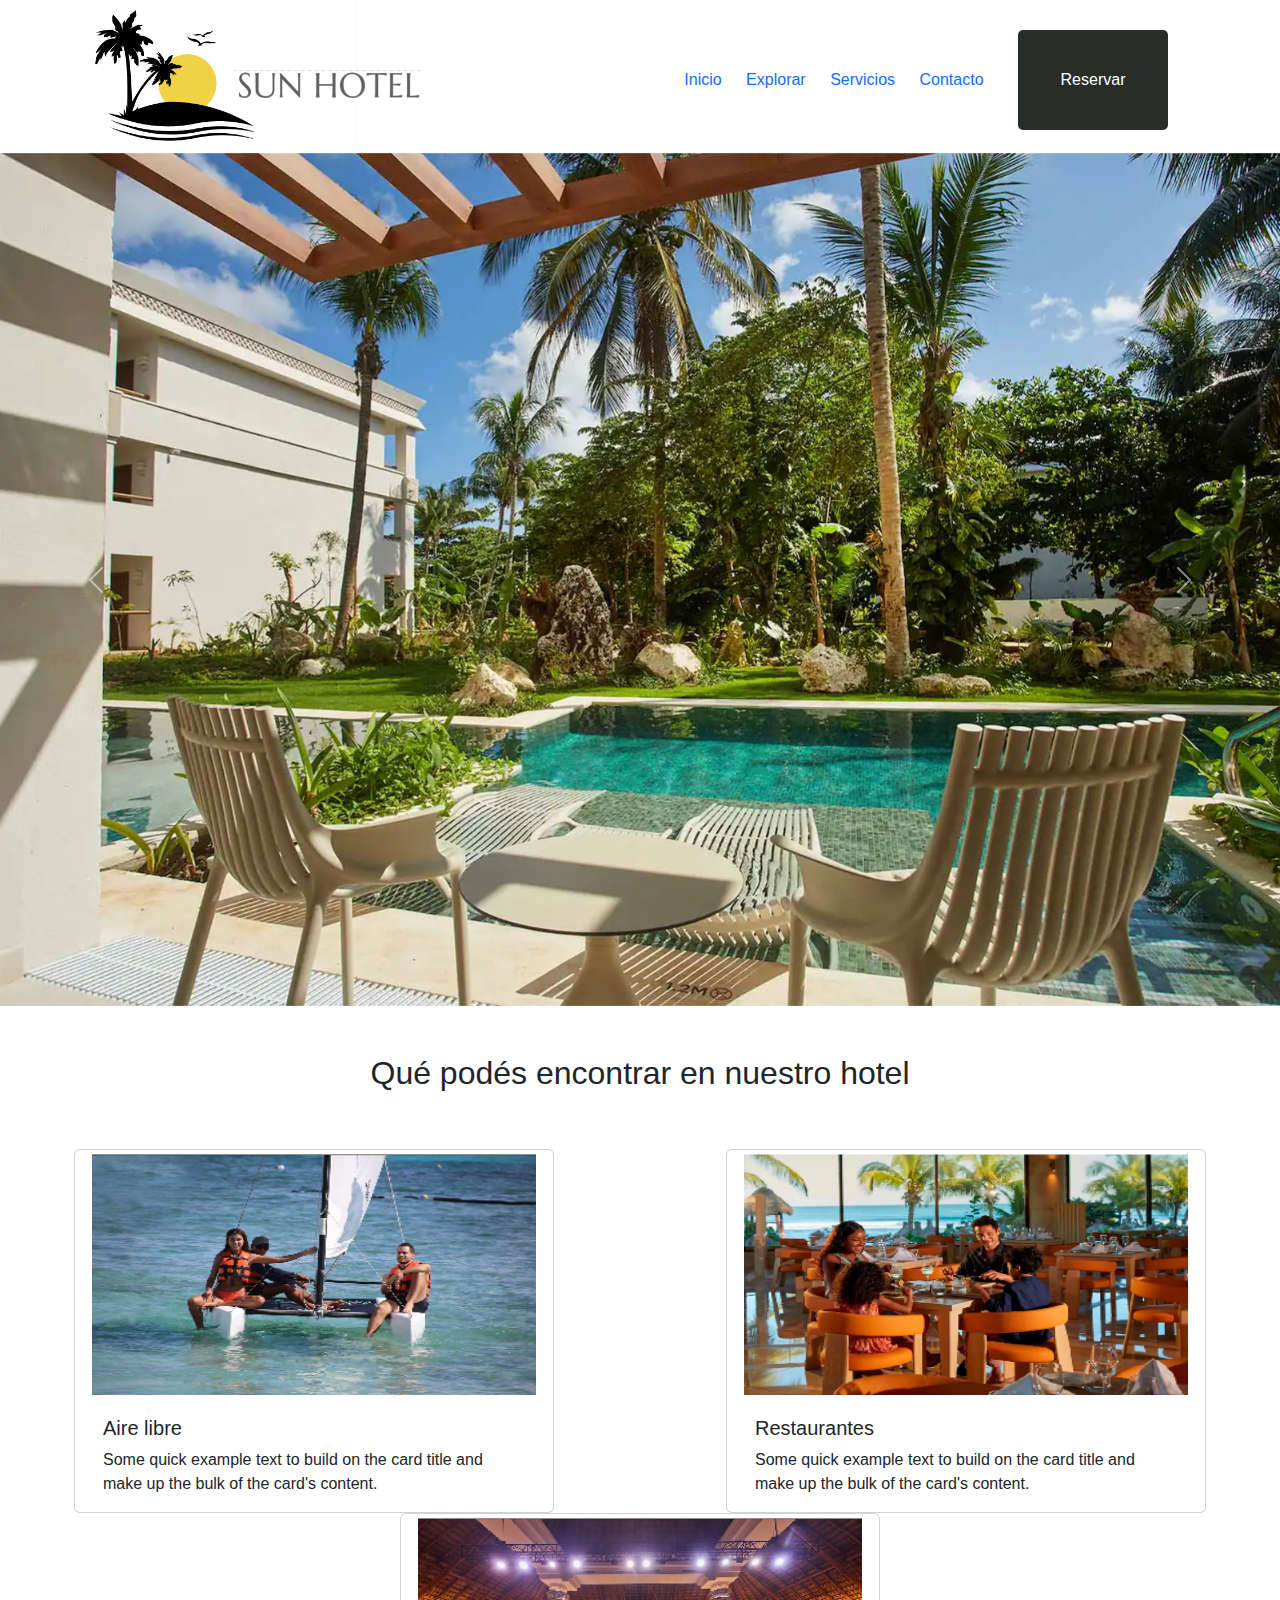
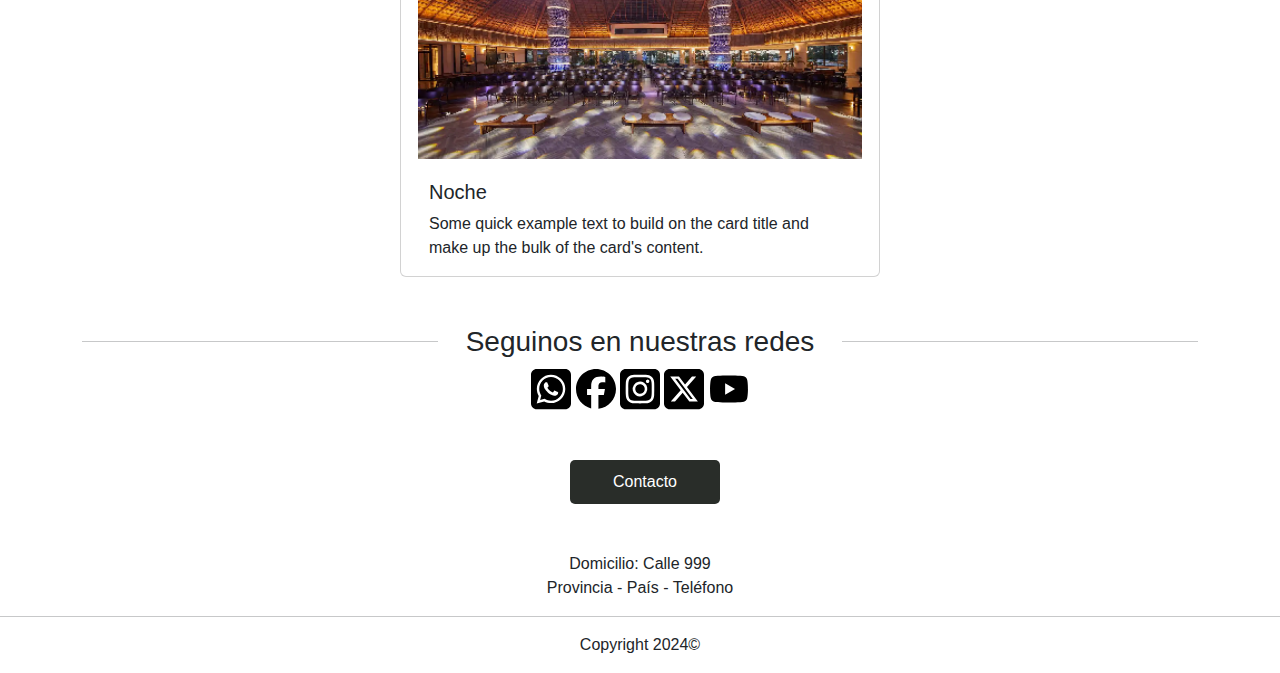
<file: proyecto/index.html>
<!DOCTYPE html>
<html lang="en">
<head>
    <meta charset="UTF-8">
    <meta name="viewport" content="width=device-width, initial-scale=1.0">
    <title>Sun Hotel</title>
    <link rel="stylesheet" href="css/style.css">
    <link href="https://cdn.jsdelivr.net/npm/bootstrap@5.3.3/dist/css/bootstrap.min.css" rel="stylesheet" integrity="sha384-QWTKZyjpPEjISv5WaRU9OFeRpok6YctnYmDr5pNlyT2bRjXh0JMhjY6hW+ALEwIH" crossorigin="anonymous">
</head>
<body>
    <header class="header" >
        <div class="container"> 
                <img src="img/logo.png" width="350px"/>
                <nav class="navigation"> 
                    <ul>
                        <li><a href="index.html">Inicio</a></li>
                        <li><a href="pag/explorar.html" target="_blank">Explorar</a></li>
                        <li><a href="pag/servicios.html" target="_blank">Servicios</a></li>
                        <li><a href="pag/contacto.html" target="_blank">Contacto</a></li>
                        <li><a href="pag/reservas.html" target="_blank">
                        <button name="btn-reservar" type="button" class="my-button">Reservar</button></a></li>
                    </ul>
                    
                </nav>
              
         </div>
    </header>
<main>
    <section >
        <div id="carouselExampleControlsNoTouching" class="carousel slide" data-bs-touch="false">
          <div class="carousel-inner">
            <div class="carousel-item active">
              <img src="img/E1.webp" class="d-block w-100" alt="...">
            </div>
            <div class="carousel-item">
              <img src="img/E2.webp" class="d-block w-100" alt="...">
            </div>
            <div class="carousel-item">
              <img src="img/E3.webp" class="d-block w-100" alt="...">
            </div>
          </div>
          <button class="carousel-control-prev" type="button" data-bs-target="#carouselExampleControlsNoTouching" data-bs-slide="prev">
            <span class="carousel-control-prev-icon" aria-hidden="true"></span>
            <span class="visually-hidden">Previous</span>
          </button>
          <button class="carousel-control-next" type="button" data-bs-target="#carouselExampleControlsNoTouching" data-bs-slide="next">
            <span class="carousel-control-next-icon" aria-hidden="true"></span>
            <span class="visually-hidden">Next</span>
          </button>
        </div>
        
      </section>



<br><br>
<section class="contenedor">
    <div style="text-align: center;">
        <h2>Qué podés encontrar en nuestro hotel</h2>
    </div> 
<br><br>
     <div class="row">
        <div class="card" style="width: 30rem;" >
            <img src="img/portada-1.png" class="card-img-top img-portada-sep" alt="Aire libre">
            <div class="card-body">
            <h5 class="card-title">Aire libre</h5>
            <p class="card-text">Some quick example text to build on the card title and make up the bulk of the card's content.</p>
            </div>
        </div>
        <div class="card" style="width: 30rem; " >
            <img src="img/portada-2.png" class="card-img-top img-portada-sep" alt="Restaurantes">
            <div class="card-body">
            <h5 class="card-title">Restaurantes</h5>
            <p class="card-text">Some quick example text to build on the card title and make up the bulk of the card's content.</p>
            </div>
        </div>
        <div class="card" style="width: 30rem; " >
            <img src="img/portada-3.png" class="card-img-top img-portada-sep" alt="Noche">
            <div class="card-body">
            <h5 class="card-title">Noche</h5>
            <p class="card-text">Some quick example text to build on the card title and make up the bulk of the card's content.</p>
            </div>
        </div>
    </div>
</section>


</main>  
        
    <script src="https://cdn.jsdelivr.net/npm/bootstrap@5.3.3/dist/js/bootstrap.bundle.min.js" integrity="sha384-YvpcrYf0tY3lHB60NNkmXc5s9fDVZLESaAA55NDzOxhy9GkcIdslK1eN7N6jIeHz" crossorigin="anonymous"></script>
</body>  

<br><br>

<section>
    <footer>
        <div class="container">
            <div class="row row-cols-3">
              <div class="col"><hr></div>
              <div class="col">
                <div style="text-align: center;"><h3>Seguinos en nuestras redes</h3></div>
              </div>
              <div class="col"><hr></div>
              <div class="col"></div>
              <div class="col">
                <div style="text-align: center;">
                    <img class="" src="img/iconos/square-whatsapp.svg" width="40px" >
                    <img class="" src="img/iconos/facebook.svg" width="40px" >
                    <img class="" src="img/iconos/instagram.svg" width="40px" >
                    <img class="" src="img/iconos/twiter.svg" width="40px" >
                    <img class="" src="img/iconos/youtube.svg" width="40px" >
                </div>
              </div>
              <div class="col"></div>
            </div>
        </div>

<br><br>

        <div style="text-align: center;">
            <div>
                <a href="pag/contacto.html" target="_blank">
                <button name="btn-contacto" type="button" class="my-button">Contacto</button></a>
            </div>
            <br><br>
            <div style="text-align: center;">
                <p>Domicilio: Calle 999<br>
                Provincia - País - Teléfono</p>
            </div>

            <hr width="100%"> 
            <p>Copyright 2024©</p>
        </div>
    </footer>
</section>

</html>
</file>
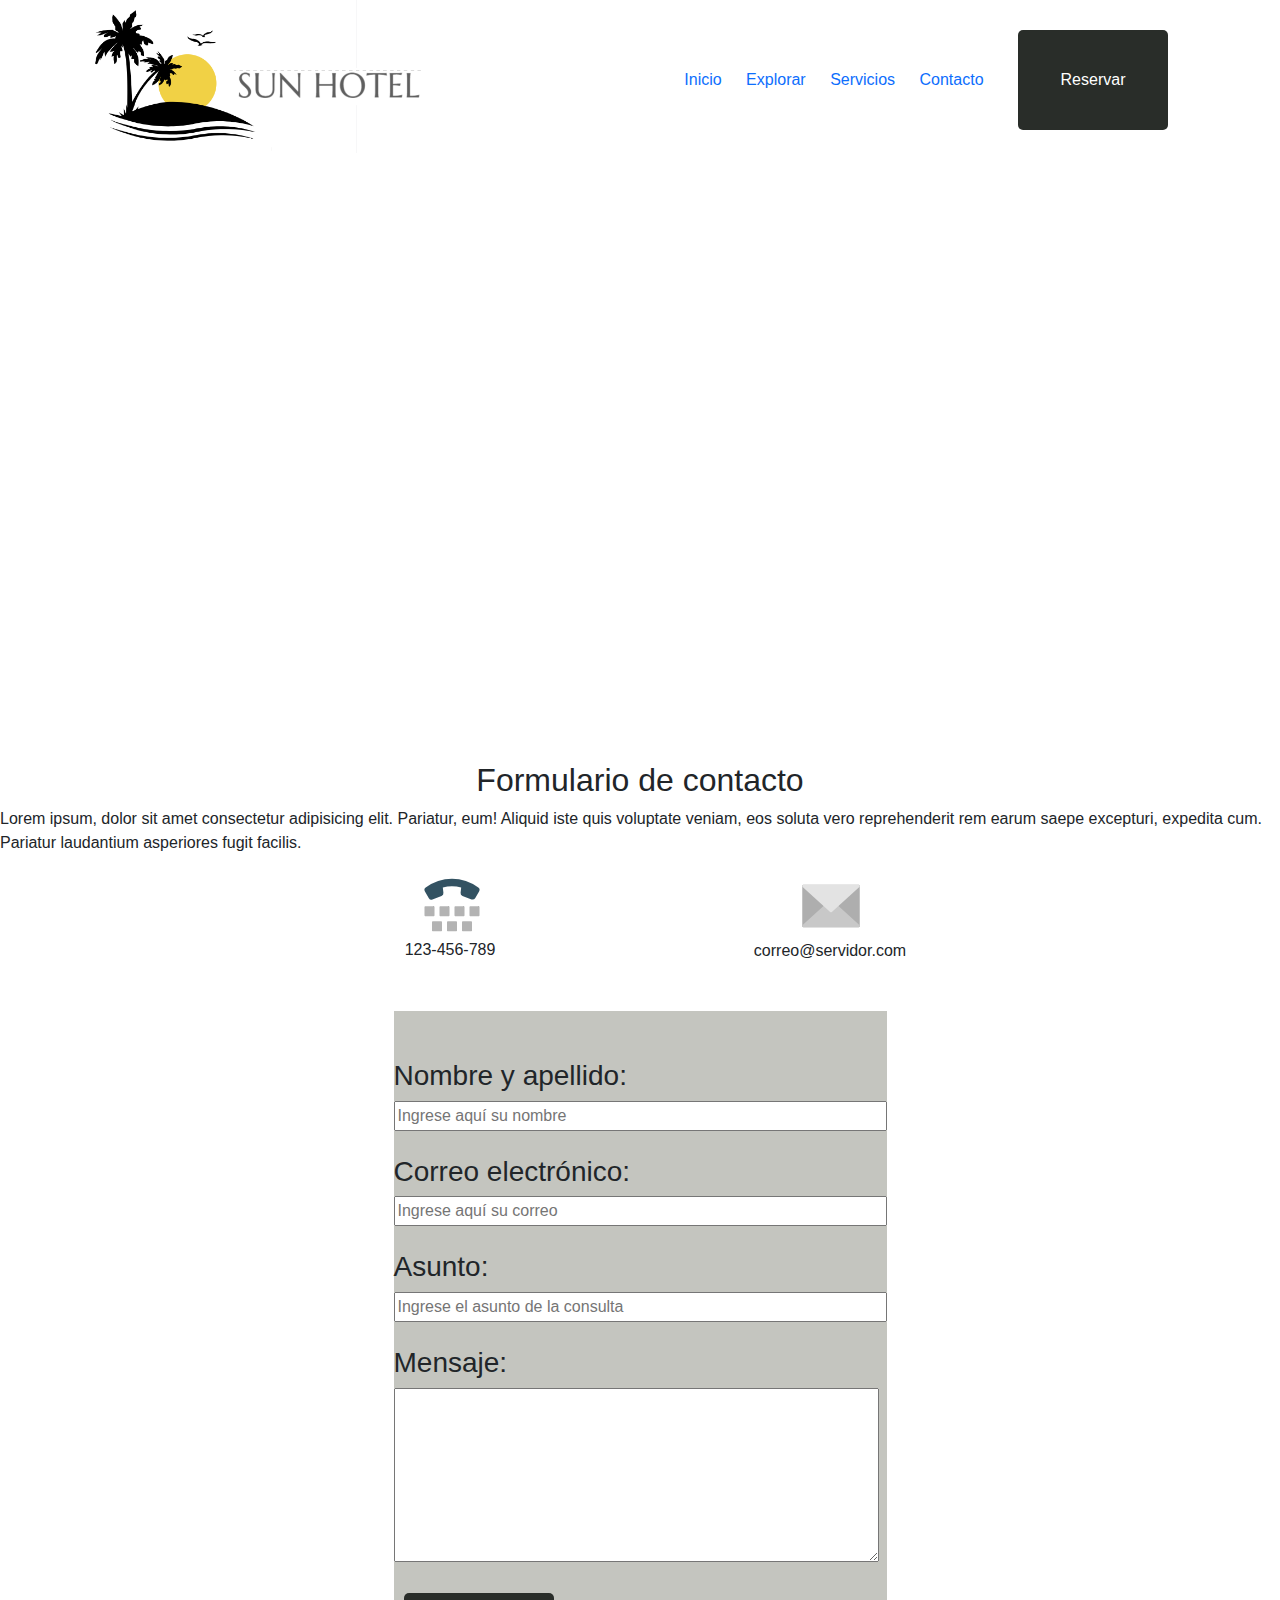
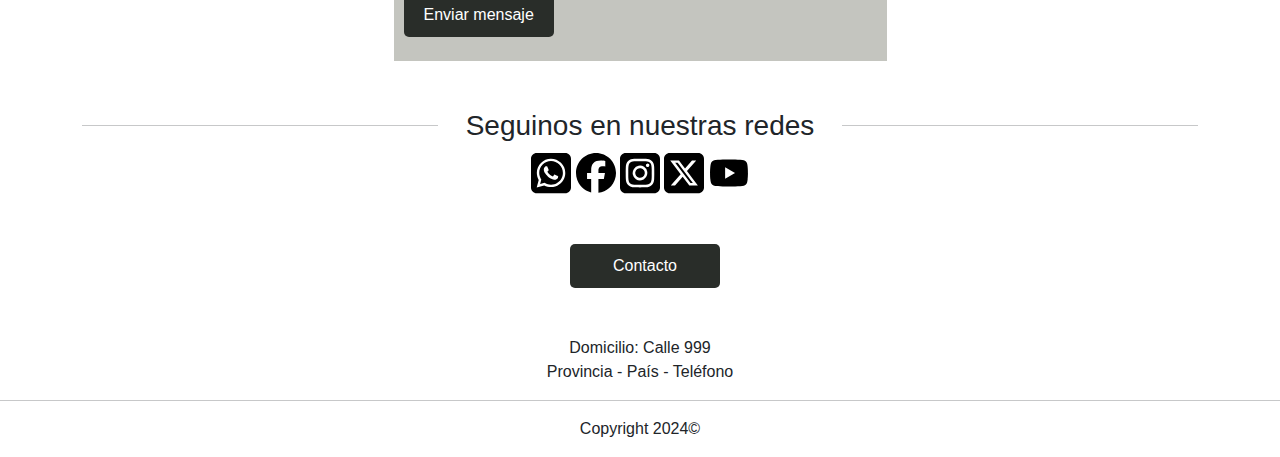
<file: proyecto/pag/contacto.html>
<!DOCTYPE html>
<html lang="en">
<head>
    <meta charset="UTF-8">
    <meta name="viewport" content="width=device-width, initial-scale=1.0">
    <title>Contacto</title>
    <link rel="stylesheet" href="../css/style.css">
    <link href="https://cdn.jsdelivr.net/npm/bootstrap@5.3.3/dist/css/bootstrap.min.css" rel="stylesheet" integrity="sha384-QWTKZyjpPEjISv5WaRU9OFeRpok6YctnYmDr5pNlyT2bRjXh0JMhjY6hW+ALEwIH" crossorigin="anonymous">
</head>
<body>
    <header class="header" >
        <div class="container"> 
               <img src="../img/logo.png" width="350px"/>
                <nav class="navigation"> 
                        <ul>
                            <li><a href="../index.html" target="_blank">Inicio</a></li>
                            <li><a href="explorar.html" target="_blank">Explorar</a></li>
                            <li><a href="servicios.html" target="_blank">Servicios</a></li>
                            <li><a href="contacto.html" target="_blank">Contacto</a></li>
                            <li><a href="reservas.html" target="_blank">
                                <button name="btn-reservar" type="button" class="my-button">Reservar</button></a></li>
                        </ul>                      
                </nav>
        </div>
    </header>


    <!--Mapa-->

  
    <section>
            <div class="row-center">
                    <div class="mapouter"><div class="gmap_canvas"><iframe width="820" height="560" id="gmap_canvas"
                    src="https://maps.google.com/maps?q=Costanera.+Gaspar+Hern%C3%A1ndez+-+Rio+San+Juan%2C+Km+18.+Rep%C3%BAblica+Dominicana&t=&z=13&ie=UTF8&iwloc=&output=embed" 
                    frameborder="0" scrolling="no" marginheight="0" marginwidth="0"></iframe><a href="https://www.analarmclock.com/">online 
                    alarm clock</a><br><a href="https://online.stopwatch-timer.net/"></a><br><style>.mapouter{position: relative;
                    text-align: right;height: 560px;width: 820px;}</style><a href="https://www.mapembed.net">insert google map html</a><style>.gmap_canvas{overflow: hidden;background: none !important;
                    height: 560px;width: 820px;}</style></div></div>
            </div>
    </section>
<br><br>
    <!--Formulario-->

    <section >
        <div class="row-center">
            <div class="">
                <h2>Formulario de contacto</h2>
                <p>Lorem ipsum, dolor sit amet consectetur adipisicing elit. Pariatur, eum! Aliquid iste quis voluptate veniam, eos soluta vero reprehenderit rem earum saepe excepturi, expedita cum. Pariatur laudantium asperiores fugit facilis.</p>
            </div>
        </div>
        <div class="row-center">
            <div class="iconos">
                <div><img class="" src="../img/contacto.png" /></div>
                <div>123-456-789</div>
            </div>
            <div class="iconos">
                <div><img class="" src="../img/mail.png" /></div>
                <div>correo@servidor.com</div>
            </div>
        </div>
   </section>

    <br><br>
   <section class="contenedor" style="background-color: rgb(196, 197, 191);">
        <div id="after_submit">
                <form id="contact_form" action="#" method="POST" enctype="multipart/form-data" class="form">
                <br><br>
                <div>
                    <label class="h3" for="name">Nombre y apellido:</label><br />
                    <input id="name" class="input" name="name" type="text" value="" size="50" placeholder="Ingrese aquí su nombre"/><br />
                    <span id="name_validation" class="error_message"></span>
                <br />
        
                <div>
                    <label class="h3" for="email">Correo electrónico:</label><br />
                    <input id="email" class="input" name="email" type="text" value="" size="50" placeholder="Ingrese aquí su correo"/><br />
                    <span id="email_validation" class="error_message"></span>
                </div>
                <br />

                <div>
                    <label class="h3" for="email">Asunto:</label><br />
                    <input id="email" class="input" name="email" type="text" value="" size="50" placeholder="Ingrese el asunto de la consulta"/><br />
                    <span id="asunto_validation" class="error_message"></span>
                </div>
                <br />

                <div >
                    <label class="h3" for="message">Mensaje:</label><br />
                    <textarea id="message" class="input" name="message" rows="7" cols="50"></textarea><br />
                    <span id="message_validation" class="error_message"></span>
                </div>
                <br />
                    <input id="submit_button" type="submit" class="my-button" value="Enviar mensaje"/>
                </form>
                <br><br>
         </div>    
    </section>
    <script src="https://cdn.jsdelivr.net/npm/bootstrap@5.3.3/dist/js/bootstrap.bundle.min.js" integrity="sha384-YvpcrYf0tY3lHB60NNkmXc5s9fDVZLESaAA55NDzOxhy9GkcIdslK1eN7N6jIeHz" crossorigin="anonymous"></script>
</body>


<br><br>

<section>
    <footer>
        <div class="container">
            <div class="row row-cols-3">
              <div class="col"><hr></div>
              <div class="col">
                <div style="text-align: center;"><h3>Seguinos en nuestras redes</h3></div>
              </div>
              <div class="col"><hr></div>
              <div class="col"></div>
              <div class="col">
                <div style="text-align: center;">
                    <img class="" src="../img/iconos/square-whatsapp.svg" width="40px" >
                    <img class="" src="../img/iconos/facebook.svg" width="40px" >
                    <img class="" src="../img/iconos/instagram.svg" width="40px" >
                    <img class="" src="../img/iconos/twiter.svg" width="40px" >
                    <img class="" src="../img/iconos/youtube.svg" width="40px" >
                </div>
              </div>
              <div class="col"></div>
            </div>
        </div>

        <br><br>

        <div style="text-align: center;">
            <div>
                <a href="pag/contacto.html" target="_blank">
                <button name="btn-contacto" type="button" class="my-button">Contacto</button></a>
            </div>
            <br><br>
            <div style="text-align: center;">
                <p>Domicilio: Calle 999<br>
                Provincia - País - Teléfono</p>
            </div>

            <hr width="100%"> 
            <p>Copyright 2024©</p>
        </div>
    </footer>
</section>

</html>
</file>
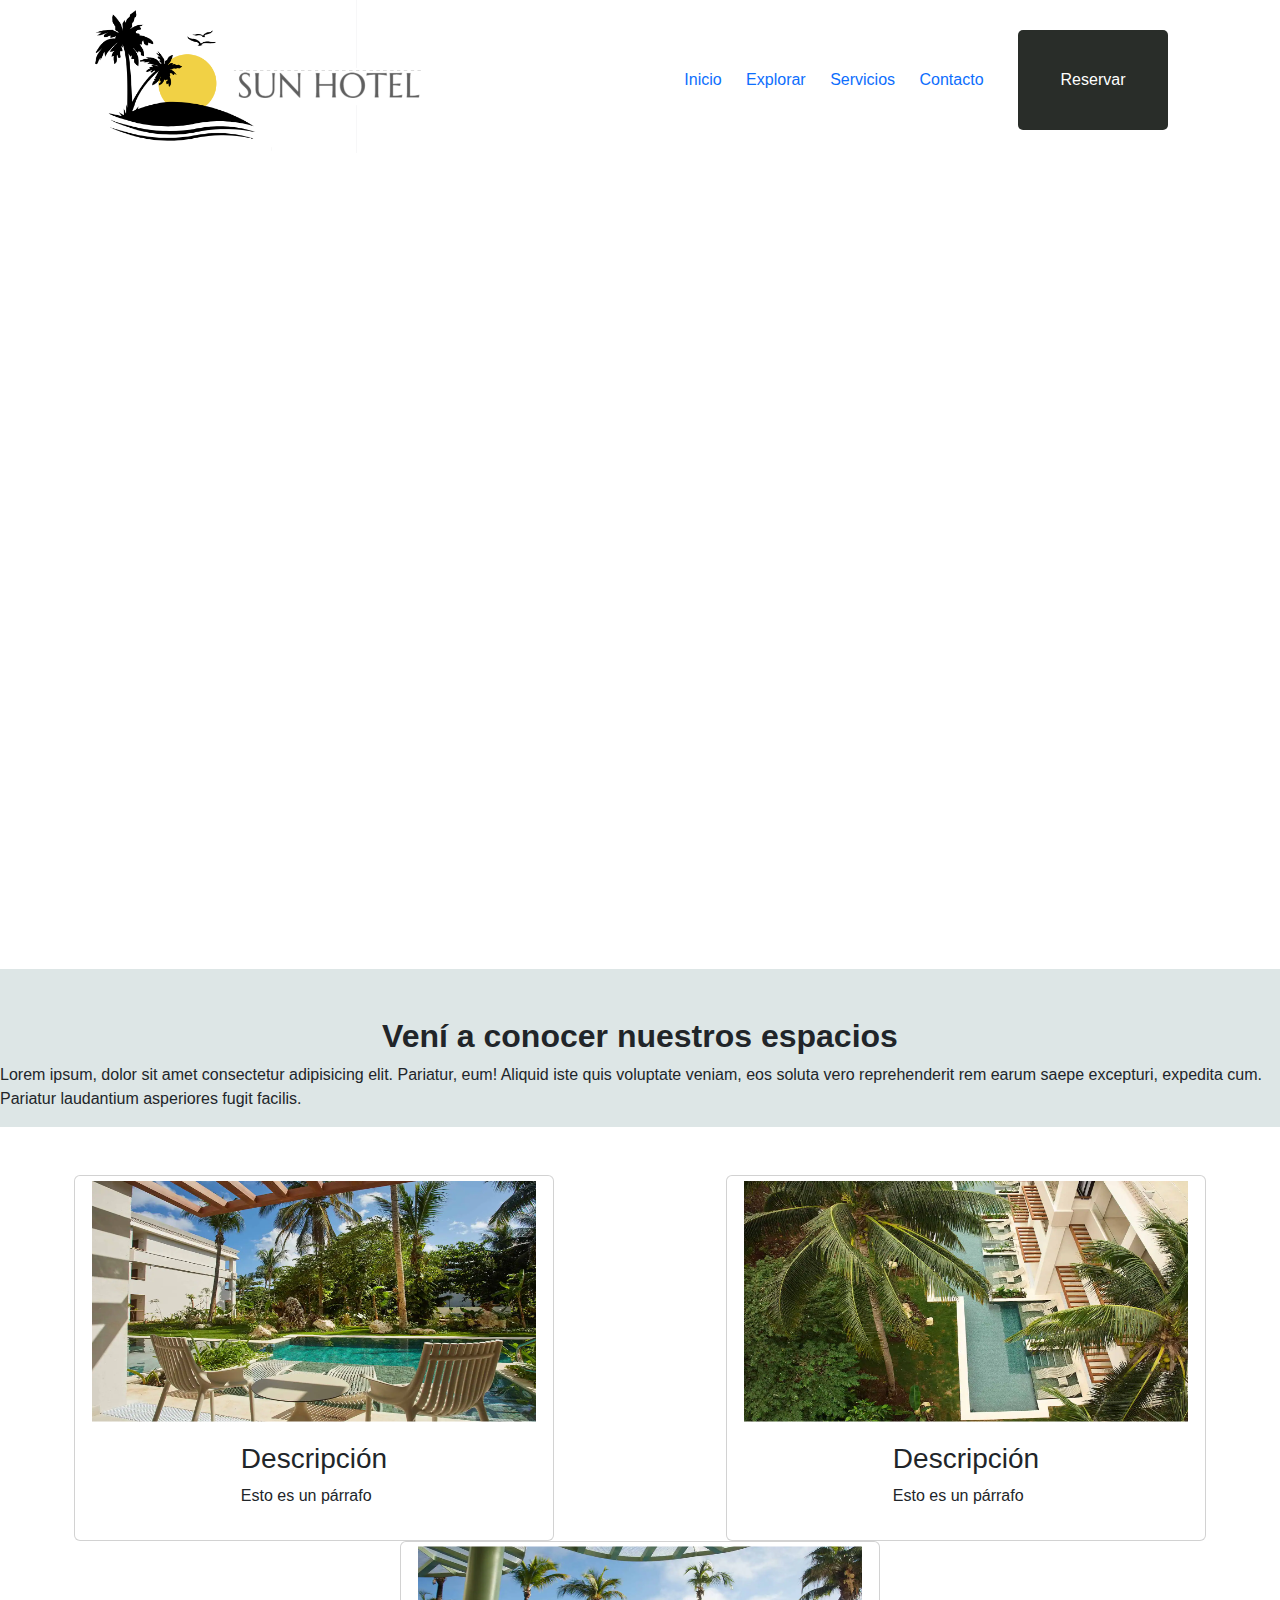
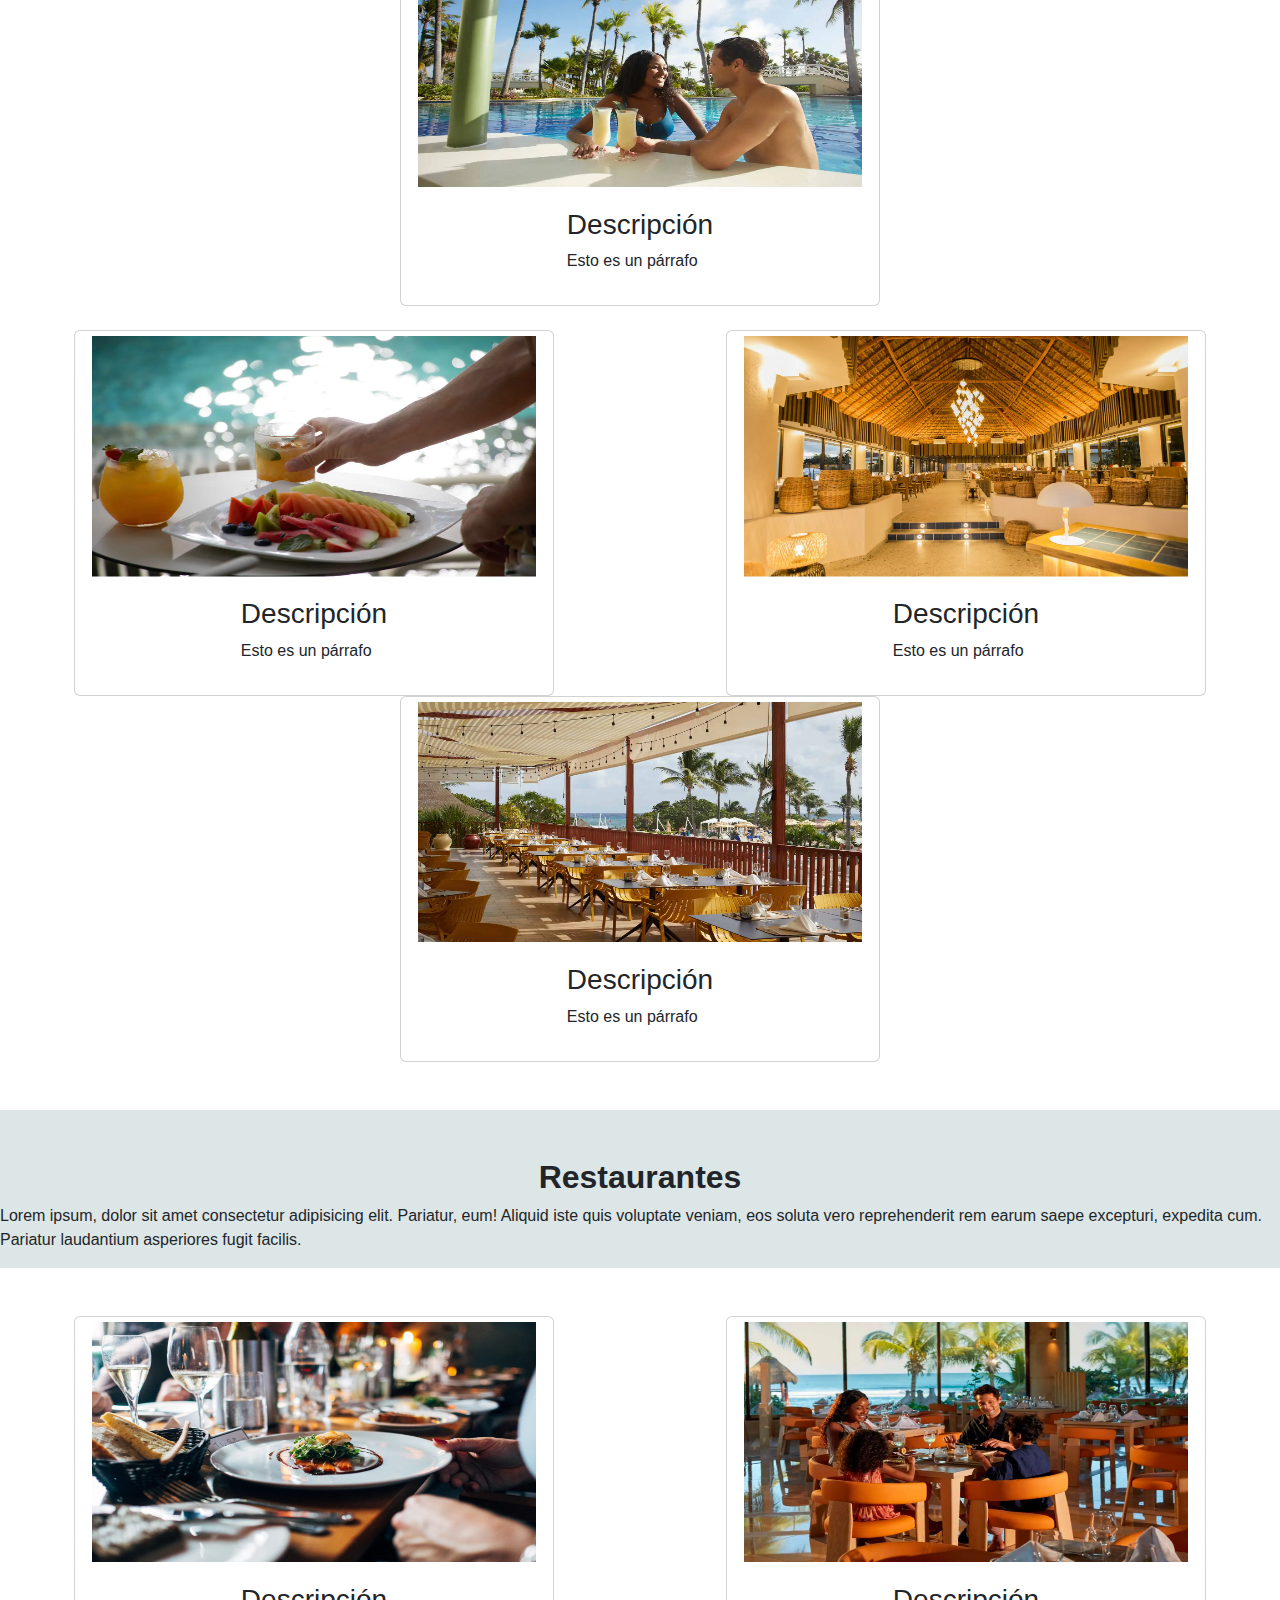
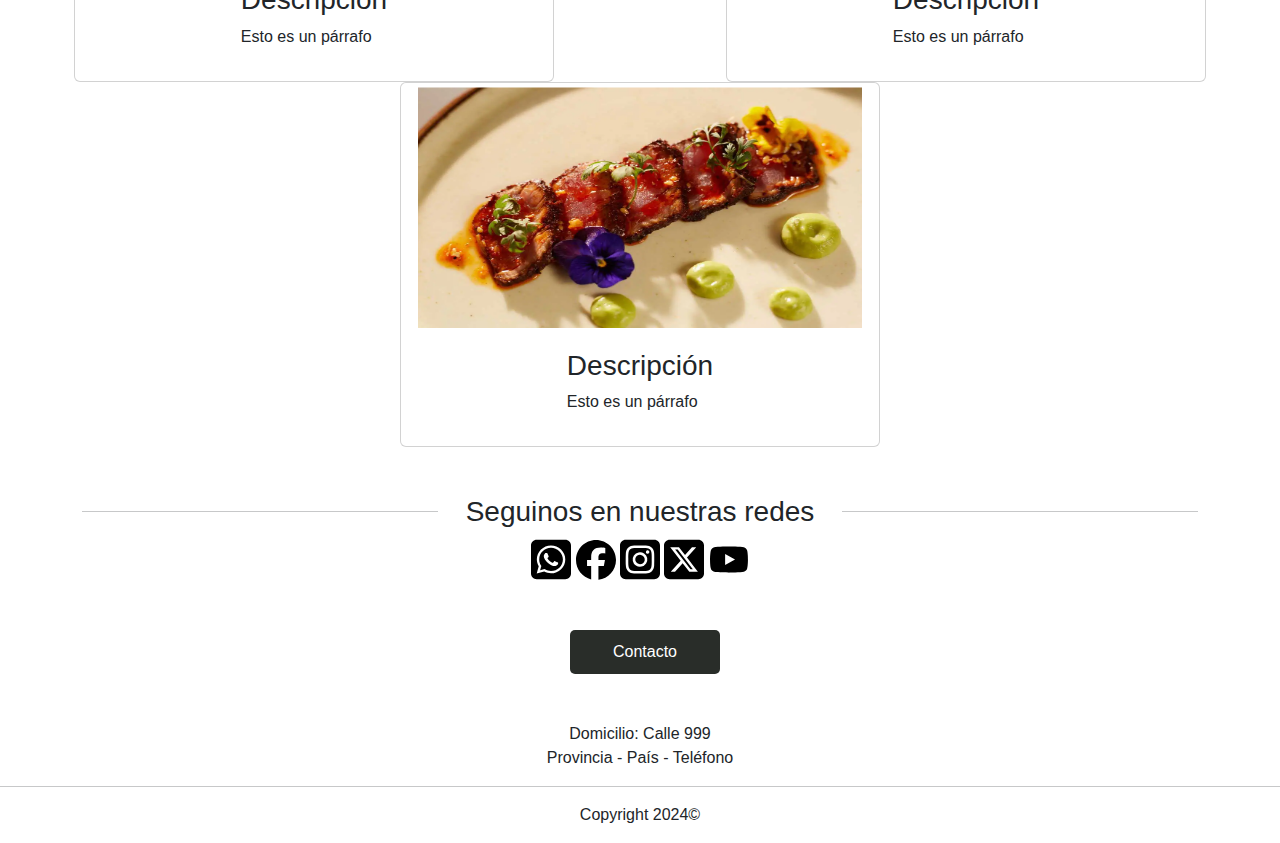
<file: proyecto/pag/explorar.html>
<!DOCTYPE html>
<html lang="en">
    <head>
        <meta charset="UTF-8">
        <meta name="viewport" content="width=device-width, initial-scale=1.0">
        <title>Contacto</title>
        <link rel="stylesheet" href="../css/style.css">
        <link href="https://cdn.jsdelivr.net/npm/bootstrap@5.3.3/dist/css/bootstrap.min.css" rel="stylesheet" integrity="sha384-QWTKZyjpPEjISv5WaRU9OFeRpok6YctnYmDr5pNlyT2bRjXh0JMhjY6hW+ALEwIH" crossorigin="anonymous">
    </head>
    <body>
        <header class="header" >
            <div class="container"> 
                   <img src="../img/logo.png" width="350px"/>
                    <nav class="navigation"> 
                            <ul>
                                <li><a href="../index.html" target="_blank">Inicio</a></li>
                                <li><a href="explorar.html" target="_blank">Explorar</a></li>
                                <li><a href="servicios.html" target="_blank">Servicios</a></li>
                                <li><a href="contacto.html" target="_blank">Contacto</a></li>
                                <li><a href="reservas.html" target="_blank">
                                <button name="btn-reservar" type="button" class="my-button">Reservar</button></a></li>
                            </ul>                      
                    </nav>
            </div>
        </header>
<br><br>
<section>
        <div class="video-container">
            <iframe src="https://www.youtube.com/embed/rqv5WSd3c8Q" title="Grand Bahia Principe San Juan" frameborder="0" allow="accelerometer; autoplay; clipboard-write;
            encrypted-media; gyroscope; picture-in-picture; web-share" allowfullscreen></iframe>
        </div>

       
 </section>
 <br><br>
    <section>
        <div class="row-center" style="background-color: rgb(221, 230, 230);">
            <div class="">
                <br><br>
                <h2><strong>Vení a conocer nuestros espacios</strong></h2>
                <p>Lorem ipsum, dolor sit amet consectetur adipisicing elit. Pariatur, eum! Aliquid iste quis voluptate veniam, 
                 eos soluta vero reprehenderit rem earum saepe excepturi, expedita cum. Pariatur laudantium asperiores fugit facilis.
                </p>
            </div>
        </div>
        <br><br>
        <div class="row">
            <div class="card" style="width: 30rem;" >
                <img src="../img/E1.webp" class="card-img-top img-portada-sep" alt="Descripción">
                <div class="card-body">
                    <h3>Descripción</h3>
                    <p>Esto es un párrafo</p>
                </div>
            </div>
            <div class="card" style="width: 30rem; " >
                <img src="../img/E2.webp" class="card-img-top img-portada-sep" alt="Descripción">
                <div class="card-body">
                    <h3>Descripción</h3>
                    <p>Esto es un párrafo</p>
                </div>
            </div>
            <div class="card" style="width: 30rem; " >
                <img src="../img/E3.webp" class="card-img-top img-portada-sep" alt="Descripción">
                <div class="card-body">
                    <h3>Descripción</h3>
                    <p>Esto es un párrafo</p>
                </div>
            </div>
        </div>
        <br>
        <div class="row">
            <div class="card" style="width: 30rem;" >
                <img src="../img/R4.webp" class="card-img-top img-portada-sep" alt="Descripción">
                <div class="card-body">
                    <h3>Descripción</h3>
                    <p>Esto es un párrafo</p>
                </div>
            </div>
            <div class="card" style="width: 30rem; " >
                <img src="../img/R5.webp" class="card-img-top img-portada-sep" alt="Descripción">
                <div class="card-body">
                    <h3>Descripción</h3>
                    <p>Esto es un párrafo</p>
                </div>
            </div>
            <div class="card" style="width: 30rem; " >
                <img src="../img/R6.webp" class="card-img-top img-portada-sep" alt="Descripción">
                <div class="card-body">
                    <h3>Descripción</h3>
                    <p>Esto es un párrafo</p>
                </div>
            </div>
        </div>
            </div>
         </div>
   </section>
   <br><br>
   <section>
    <div class="row-center" style="background-color: rgb(221, 230, 230);">
        <div class="">
            <br><br>
            <h2><strong>Restaurantes</strong></h2>
            <p>Lorem ipsum, dolor sit amet consectetur adipisicing elit. Pariatur, eum! Aliquid iste quis voluptate veniam, 
             eos soluta vero reprehenderit rem earum saepe excepturi, expedita cum. Pariatur laudantium asperiores fugit facilis.
            </p>
        </div>
    </div>
    <br><br>
   
         <div class="row">
            <div class="card" style="width: 30rem;" >
                <img src="../img/R1.webp" class="card-img-top img-portada-sep" alt="Descripción">
                <div class="card-body">
                    <h3>Descripción</h3>
                    <p>Esto es un párrafo</p>
                </div>
            </div>
            <div class="card" style="width: 30rem; " >
                <img src="../img/R2.webp" class="card-img-top img-portada-sep" alt="Descripción">
                <div class="card-body">
                    <h3>Descripción</h3>
                    <p>Esto es un párrafo</p>
                </div>
            </div>
            <div class="card" style="width: 30rem; " >
                <img src="../img/R3.webp" class="card-img-top img-portada-sep" alt="Descripción">
                <div class="card-body">
                    <h3>Descripción</h3>
                    <p>Esto es un párrafo</p>
                </div>
            </div>
        </div>

   </section>
   <br><br>
   
<section>
    <footer>
        <div class="container">
            <div class="row row-cols-3">
              <div class="col"><hr></div>
              <div class="col">
                <div style="text-align: center;"><h3>Seguinos en nuestras redes</h3></div>
              </div>
              <div class="col"><hr></div>
              <div class="col"></div>
              <div class="col">
                <div style="text-align: center;">
                    <img class="" src="../img/iconos/square-whatsapp.svg" width="40px" >
                    <img class="" src="../img/iconos/facebook.svg" width="40px" >
                    <img class="" src="../img/iconos/instagram.svg" width="40px" >
                    <img class="" src="../img/iconos/twiter.svg" width="40px" >
                    <img class="" src="../img/iconos/youtube.svg" width="40px" >
                </div>
              </div>
              <div class="col"></div>
            </div>
        </div>

        <br><br>

        <div style="text-align: center;">
            <div>
                <a href="pag/contacto.html" target="_blank">
                <button name="btn-contacto" type="button" class="my-button">Contacto</button></a>
            </div>
            <br><br>
            <div style="text-align: center;">
                <p>Domicilio: Calle 999<br>
                Provincia - País - Teléfono</p>
            </div>

            <hr width="100%"> 
            <p>Copyright 2024©</p>
        </div>
    </footer>
</section>

</html>
</file>
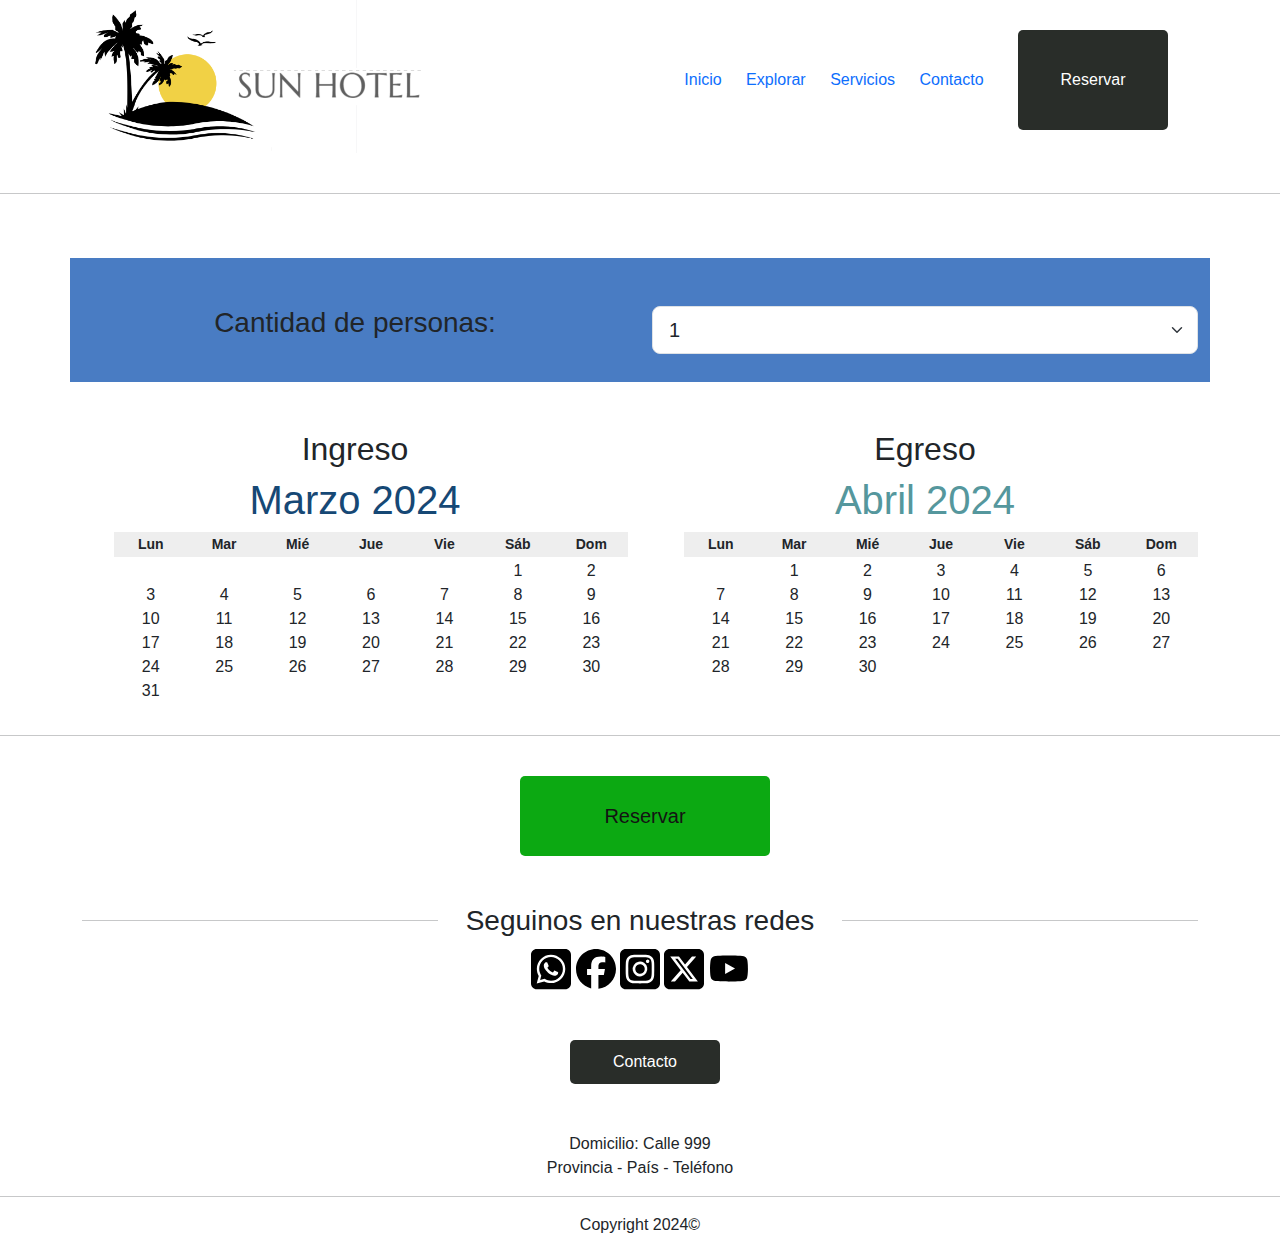
<file: proyecto/pag/reservas.html>
<!DOCTYPE html>
<html lang="en">
    <head>
        <meta charset="UTF-8">
        <meta name="viewport" content="width=device-width, initial-scale=1.0">
        <title>Contacto</title>
        <link rel="stylesheet" href="../css/style.css">
        <link href="https://cdn.jsdelivr.net/npm/bootstrap@5.3.3/dist/css/bootstrap.min.css" rel="stylesheet" integrity="sha384-QWTKZyjpPEjISv5WaRU9OFeRpok6YctnYmDr5pNlyT2bRjXh0JMhjY6hW+ALEwIH" crossorigin="anonymous">
       
    </head>
    <body>
        <header class="header" >
            <div class="container"> 
                   <img src="../img/logo.png" width="350px"/>
                    <nav class="navigation"> 
                            <ul>
                                <li><a href="../index.html" target="_blank">Inicio</a></li>
                                <li><a href="explorar.html" target="_blank">Explorar</a></li>
                                <li><a href="servicios.html" target="_blank">Servicios</a></li>
                                <li><a href="contacto.html" target="_blank">Contacto</a></li>
                                <li><a href="reservas.html" target="_blank">
                                <button name="btn-reservar" type="button" class="my-button">Reservar</button></a></li>
                            </ul>                      
                    </nav>
            </div>
        </header>
        <br>

    <hr>
    <br> <br>
    <section class="reserva">

            <div class="container text-center">
                <div class="row" style="background-color: rgb(73, 124, 195);">
                  
                  <div class="col">
                    <br><br>
                    <h3>Cantidad de personas:</h3>
                  </div>
                  <div class="col">
                    <br><br>
                    <select class="form-select form-select-lg mb-1" aria-label="Large select example">
                        <option selected>1</option>
                        <option value="2">2</option>
                        <option value="3">3</option>
                        <option value="4">4</option>
                        <option value="5">5</option>
                        <option value="6">6</option>
                      </select>
                      <br>
                  </div>
                </div>
                <div class="row">
                  <div class="col">
                    <br><br>
                    <h2>Ingreso</h2>
                
                    <div>
                      <h1 style="color: rgb(22, 72, 117);">Marzo 2024</h1>
                      <ol>
                      <li class="day-name">Lun</li>
                      <li class="day-name">Mar</li>
                      <li class="day-name">Mié</li>
                      <li class="day-name">Jue</li>
                      <li class="day-name">Vie</li>
                      <li class="day-name">Sáb</li>
                      <li class="day-name">Dom</li>
                  
                      <li class="first-day1">1</li>
                      <li>2</li>
                      <li>3</li>
                      <li>4</li>
                      <li>5</li>
                      <li>6</li>
                      <li>7</li>
                      <li>8</li>
                      <li>9</li>
                      <li>10</li>
                      <li>11</li>
                      <li>12</li>
                      <li>13</li>
                      <li>14</li>
                      <li>15</li>
                      <li>16</li>
                      <li>17</li>
                      <li>18</li>
                      <li>19</li>
                      <li>20</li>
                      <li>21</li>
                      <li>22</li>
                      <li>23</li>
                      <li>24</li>
                      <li>25</li>
                      <li>26</li>
                      <li>27</li>
                      <li>28</li>
                      <li>29</li>
                      <li>30</li>
                      <li>31</li>
                      </ol>
                  </div>
                  </div>
                  <div class="col">
                    <br><br>
                    <h2 >Egreso</h2>
                     <div>
                        <h1 style="color: rgb(85, 151, 157);">Abril 2024</h1>
                        <ol>
                        <li class="day-name">Lun</li>
                        <li class="day-name">Mar</li>
                        <li class="day-name">Mié</li>
                        <li class="day-name">Jue</li>
                        <li class="day-name">Vie</li>
                        <li class="day-name">Sáb</li>
                        <li class="day-name">Dom</li>
                    
                        <li class="first-day2">1</li>
                        <li>2</li>
                        <li>3</li>
                        <li>4</li>
                        <li>5</li>
                        <li>6</li>
                        <li>7</li>
                        <li>8</li>
                        <li>9</li>
                        <li>10</li>
                        <li>11</li>
                        <li>12</li>
                        <li>13</li>
                        <li>14</li>
                        <li>15</li>
                        <li>16</li>
                        <li>17</li>
                        <li>18</li>
                        <li>19</li>
                        <li>20</li>
                        <li>21</li>
                        <li>22</li>
                        <li>23</li>
                        <li>24</li>
                        <li>25</li>
                        <li>26</li>
                        <li>27</li>
                        <li>28</li>
                        <li>29</li>
                        <li>30</li>
                        
                        </ol>
                
                    </div>
                  </div>
                </div>
              </div>

                    
        <hr>
        <br>
    </section>  

 
 <div style="text-align: center;">
    <div style="text-align: center;">
        <span id="reserva"><input id="submit_button" type="submit" class="my-button2" value="Reservar" /></span>
    </div>
</div>
 
 <script src="https://cdn.jsdelivr.net/npm/bootstrap@5.3.3/dist/js/bootstrap.bundle.min.js" integrity="sha384-YvpcrYf0tY3lHB60NNkmXc5s9fDVZLESaAA55NDzOxhy9GkcIdslK1eN7N6jIeHz" crossorigin="anonymous"></script>
</body>
<br><br>
<section>
    <footer>
        <div class="container" style="text-align: center;">
            <div class="row row-cols-3">
              <div class="col"><hr></div>
              <div class="col">
                <div style="text-align: center;"><h3>Seguinos en nuestras redes</h3></div>
              </div>
              <div class="col"><hr></div>
              <div class="col"></div>
              <div class="col">
                <div style="text-align: center;">
                    <img class="" src="../img/iconos/square-whatsapp.svg" width="40px" >
                    <img class="" src="../img/iconos/facebook.svg" width="40px" >
                    <img class="" src="../img/iconos/instagram.svg" width="40px" >
                    <img class="" src="../img/iconos/twiter.svg" width="40px" >
                    <img class="" src="../img/iconos/youtube.svg" width="40px" >
                </div>
              </div>
              <div class="col"></div>
            </div>
        </div>

        <br><br>

        <div style="text-align: center;">
            <div>
                <a href="pag/contacto.html" target="_blank">
                <button name="btn-contacto" type="button" class="my-button">Contacto</button></a>
            </div>
            <br><br>
            <div style="text-align: center;">
                <p>Domicilio: Calle 999<br>
                Provincia - País - Teléfono</p>
            </div>

            <hr width="100%"> 
            <p>Copyright 2024©</p>
        </div>
    </footer>
</section>

</html>
</file>
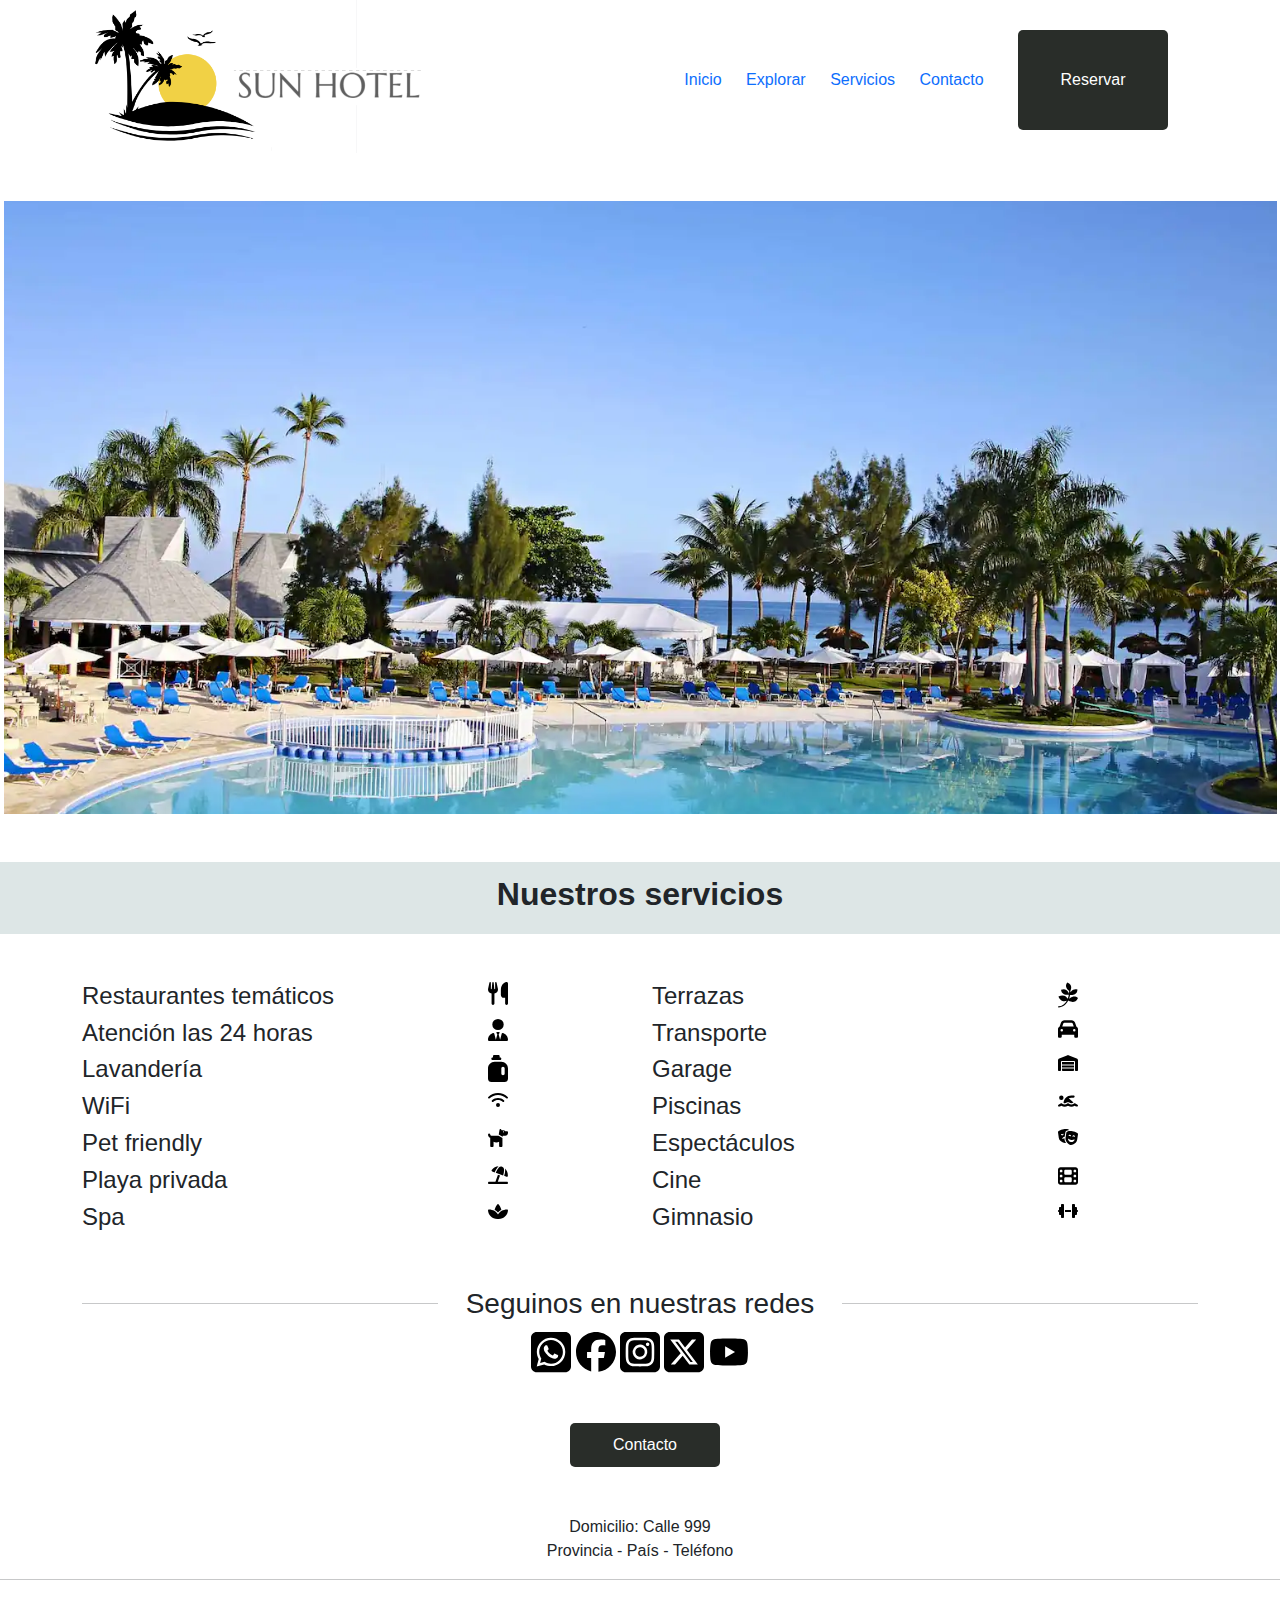
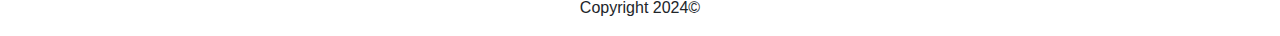
<file: proyecto/pag/servicios.html>
<!DOCTYPE html>
<html lang="en">
    <head>
        <meta charset="UTF-8">
        <meta name="viewport" content="width=device-width, initial-scale=1.0">
        <title>Contacto</title>
        <link rel="stylesheet" href="../css/style.css">
        <link href="https://cdn.jsdelivr.net/npm/bootstrap@5.3.3/dist/css/bootstrap.min.css" rel="stylesheet" integrity="sha384-QWTKZyjpPEjISv5WaRU9OFeRpok6YctnYmDr5pNlyT2bRjXh0JMhjY6hW+ALEwIH" crossorigin="anonymous">
       
    </head>
    <body>
        <header class="header" >
            <div class="container"> 
                   <img src="../img/logo.png" width="350px"/>
                    <nav class="navigation"> 
                            <ul>
                                <li><a href="../index.html" target="_blank">Inicio</a></li>
                                <li><a href="explorar.html" target="_blank">Explorar</a></li>
                                <li><a href="servicios.html" target="_blank">Servicios</a></li>
                                <li><a href="contacto.html" target="_blank">Contacto</a></li>
                                <li><a href="reservas.html" target="_blank">
                                <button name="btn-reservar" type="button" class="my-button">Reservar</button></a></li>
                            </ul>                      
                    </nav>
            </div>
        </header>
    <br><br>
    <main class="main">
        <div class="cuerpo">
            <div><img src="../img/hotel-1.png" class="center" alt="imagen de pileta del hotel"></div>
            
        </div>
    </main>
<br><br>
<section>
    

    

    <div>
         <div class="row-center" style="background-color: rgb(221, 230, 230);">
            <br><br><br>
            <h2><strong>Nuestros servicios</strong></h2>
            <br><br>
        </div>
<br><br>
        <div class="container">
            <div class="row row-cols-4">
              <div class="col"><h4>Restaurantes temáticos</h4></div>
              <div class="col"><img src="../img/iconos/restaurant.svg" class="center" alt="imagen de WiFi" width="20px"></div>
              <div class="col"><h4>Terrazas</h4></div>
              <div class="col"><img src="../img/iconos/jardines.svg" class="center" alt="imagen de WiFi" width="20px"></div>
              <div class="col"><h4>Atención las 24 horas</h4></div>
              <div class="col"><img src="../img/iconos/atencion-24-hs.svg" class="center" alt="imagen de WiFi" width="20px"></div>
              <div class="col"><h4>Transporte</h4></div>
              <div class="col"><img src="../img/iconos/transporte.svg" class="center" alt="imagen de WiFi" width="20px"></div>
              <div class="col"><h4>Lavandería</h4></div>
              <div class="col"><img src="../img/iconos/lavanderia.svg" class="center" alt="imagen de WiFi" width="20px"></div>
              <div class="col"><h4>Garage</h4></div>
              <div class="col"><img src="../img/iconos/garage.svg" class="center" alt="imagen de WiFi" width="20px"></div>
              <div class="col"><h4>WiFi</h4></div>
              <div class="col"><img src="../img/iconos/wifi-solid.svg" class="center" alt="imagen de WiFi" width="20px"></div>
              <div class="col"><h4>Piscinas</h4></div>
              <div class="col"><img src="../img/iconos/piscina.svg" class="center" alt="imagen de WiFi" width="20px"></div>
              <div class="col"><h4>Pet friendly</h4></div>
              <div class="col"><img src="../img/iconos/pet.svg" class="center" alt="imagen de WiFi" width="20px"></div>
              <div class="col"><h4>Espectáculos</h4></div>
              <div class="col"><img src="../img/iconos/espectaculos.svg" class="center" alt="imagen de WiFi" width="20px"></div>
              <div class="col"><h4>Playa privada</h4></div>
              <div class="col"><img src="../img/iconos/beach.svg" class="center" alt="imagen de WiFi" width="20px"></div>
              <div class="col"><h4>Cine</h4></div>
              <div class="col"><img src="../img/iconos/cine.svg" class="center" alt="imagen de cine" width="20px"></div>
              <div class="col"><h4>Spa</h4></div>
              <div class="col"><img src="../img/iconos/spa.svg" class="center" alt="imagen de spa" width="20px"></div>
              <div class="col"><h4>Gimnasio</h4></div>
              <div class="col"><img src="../img/iconos/gym.svg" class="center" alt="imagen de gym" width="20px"></div>


            </div>
          </div>

           

    </div>
</section>

<script src="https://cdn.jsdelivr.net/npm/bootstrap@5.3.3/dist/js/bootstrap.bundle.min.js" integrity="sha384-YvpcrYf0tY3lHB60NNkmXc5s9fDVZLESaAA55NDzOxhy9GkcIdslK1eN7N6jIeHz" crossorigin="anonymous"></script>

</body>

<br><br>

<section>
    <footer>
        <div class="container">
            <div class="row row-cols-3">
              <div class="col"><hr></div>
              <div class="col">
                <div style="text-align: center;"><h3>Seguinos en nuestras redes</h3></div>
              </div>
              <div class="col"><hr></div>
              <div class="col"></div>
              <div class="col">
                <div style="text-align: center;">
                    <img class="" src="../img/iconos/square-whatsapp.svg" width="40px" >
                    <img class="" src="../img/iconos/facebook.svg" width="40px" >
                    <img class="" src="../img/iconos/instagram.svg" width="40px" >
                    <img class="" src="../img/iconos/twiter.svg" width="40px" >
                    <img class="" src="../img/iconos/youtube.svg" width="40px" >
                </div>
              </div>
              <div class="col"></div>
            </div>
        </div>

        <br><br>

        <div style="text-align: center;">
            <div>
                <a href="pag/contacto.html" target="_blank">
                <button name="btn-contacto" type="button" class="my-button">Contacto</button></a>
            </div>
            <br><br>
            <div style="text-align: center;">
                <p>Domicilio: Calle 999<br>
                Provincia - País - Teléfono</p>
            </div>

            <hr width="100%"> 
            <p>Copyright 2024©</p>
        </div>
    </footer>
</section>

</html>
</file>
<file: proyecto/css/style.css>
*{

  font-family: Arial, Helvetica, sans-serif;
}

body {
    background-color: rgb(246, 248, 236);
    font-family: Arial, Helvetica, sans-serif;
    font-size: 1.2rem;
    line-height: 1.3em;
}


.card {
    width: 300px;
    height: 200px;
    margin: 0 auto;
    display: flex;
    justify-content: center;
    align-items: center;
    }

.col{
    justify-content: left;
}
.contenedor{
       justify-self: center;
       align-self: center;
       justify-content: center;
}

.flexContainer {
    display:flex;
    align-items:center;
  }

h2{
   text-align: center;
   color: #3e8e41;
   font-style: bold;
}

.img-portada{
    display: flex;
    justify-content: center;

}


.img-portada-sep{
    width: 10px;
    margin: 0px;
    height: 250px;
    padding: 1%;
}

.img-portada p{
    margin-left: 20px;
    margin-right: 20px;
    border-radius: 5%;

    
}



.iconos{
    width: 350px;
    margin: 0 15px;
    text-align: center;
 
}
.container{
    padding-left: 15px;
    justify-content: center;
    align-items: center;
}

nav {
	float: right;
}
nav ul {
    margin: 0;
    padding: 0px;
    list-style: none;
    padding-right: 20px;
    padding-top: 30px;
   
}

nav ul li {
    display: inline-block;
    line-height: 80px;
}

nav ul li a {
    display: block;
    padding: 0 10px;
    text-decoration: none;
}



.footer{
    background: #f2eded;
    padding: 4rem 0;
   
}

.footer > .columna {
       width: 33%;
}

.center{
    margin-left: auto;
    margin-right: auto;
    display: block;
}


.input{
    font-size: 16px;
}

.my-button{
  padding: 10px 20px;
  background-color: #292d29;
  color: white;
  border: none;
  border-radius: 5px;
  cursor: pointer;
  font-size: 16px;
  margin-left: 10px;
  width: 150px;
}

.my-button2{
    padding: 10px 20px;
    background-color: #0ca912;
    color: rgb(19, 19, 19);
    border: none;
    border-radius: 5px;
    cursor: pointer;
    font-size: 20px;
    margin-left: 10px;
    width: 250px;
    height: 80px;}
  

.my-button:hover {
    background-color: #45a049;
  }

  .my-button2:hover {
    background-color: #5caa72;
    color: #292d29;
  }
 
 .my-button:active {
    background-color: #3e8e41;
  }


  section.reserva {
    text-align: center;
   

  }
  
  .columna{
    width: 40%;
    text-align: center; 
  }
  .reserva .fila {
  
    text-align: center;
  }

    .btn-enviar{
        padding: 10px 20px;
        background-color: #111311;
        color: white;
        border: none;
        border-radius: 5px;
        cursor: pointer;
        font-size: 12px;
        margin-left: 10px;
      }
      

      .btn-reservar{
        padding: 10px 20px;
        background-color: #0d3a61;
        color: white;
        border: none;
        border-radius: 5px;
        cursor: pointer;
        font-size: 14px;
        margin-left: 10px;
      }
      
      
    .row-center{
        display: flex;
       	align-items: center;
        justify-content: center;
        
    }

    
    ol {
        list-style: none;
        display: grid;
        grid-template-columns: repeat(7, 1fr);
        margin: 0;
        padding: 0;
    }

    .first-day1 {
        grid-column-start: 6 
     }

     .first-day2 {
        grid-column-start: 2 
     }

     .form{
        width: 100%;
        max-width: 600px;
        margin: 0 auto;
        display: flex;
        flex-direction: column;
        justify-content: center;
        align-items: center;
    }
     



    .day-name {
        background: #eee;
        font-weight: bold;
        font-size: 14px;
        margin-bottom: 2px;
        padding: 2px;
        text-align: center;
    }

    .video-container {
        position: relative;
        padding-bottom: 56.25%;
        height: 0;
        overflow: hidden;
        }
        
        .video-container iframe {
        position: absolute;
        top: 0;
        left: 0;
        width: 100%;
        height: 100%;
        }

        .div1, .div2 {
            display: inline-block;
            }

        .mb-30 { 
            margin-bottom: 30px;
            align-items: center;
            align-content: center;
            justify-self: center;
        }    

        .box {
            position: relative;
            border-radius: 3px;
            background: #ffffff;
            border-top: 3px solid #d2d6de;
            margin-bottom: 20px;
            width: 100%;
            -webkit-box-shadow: 0 1px 1px rgba(0,0,0,0.1);
            -moz-box-shadow: 0 1px 1px rgba(0,0,0,0.1);
            -o-box-shadow: 0 1px 1px rgba(0,0,0,0.1);
            box-shadow: 0 1px 1px rgba(0,0,0,0.1);
        }

        .box.box-simple {
            border: none;
            box-shadow: none;
            background-color: transparent!important;
        }
</file>
